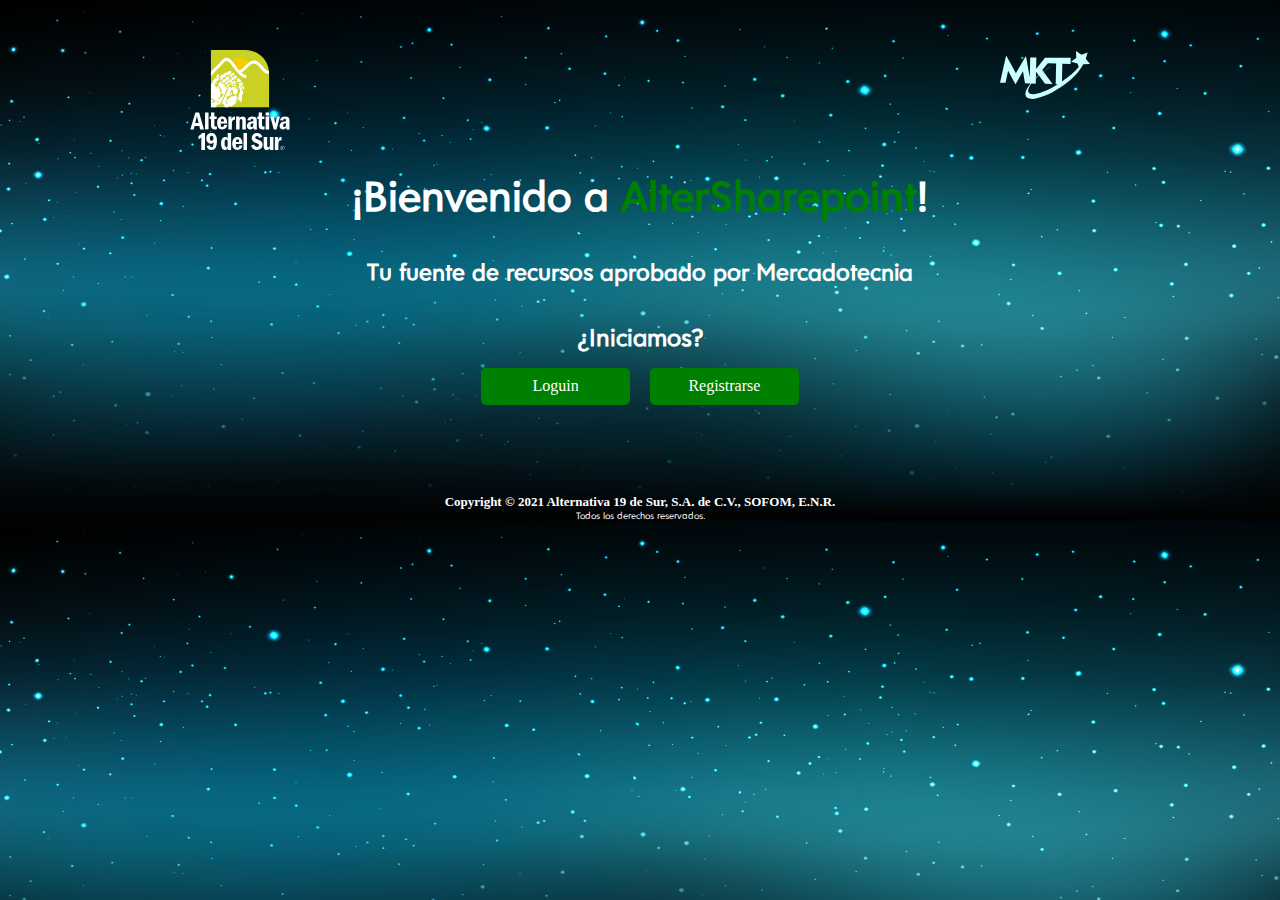
<file: public/index.html>
<!DOCTYPE html>
<html lang="es">
<head>
    <meta charset="UTF-8">
    <meta http-equiv="X-UA-Compatible" content="IE=edge">
    <meta name="viewport" content="width=device-width, initial-scale=1.0">
    <link rel="icon" href="/src/img/minilogo_MKT(SVG).svg">
    <title>AlterSharePoint | ADS 19</title>
    <link rel="stylesheet" href="/src/css/styles.css">
    <link rel="stylesheet" href="/src/css/fonts.css">
    <!-- <link rel="stylesheet" href="/src/css/normalize.css"> -->
</head>
<body class="bg--loguin">
    <div class="">
        <header class="header container-header">
            <img src="/src/img/logo_ads.svg" class="header-logo" alt="logo alternativa 19 del sur">
            <img src="/src/img/logo_mkt.svg" class="header-logo2" alt="logo area mercadotecnia">
        </header>
        <main class="main container">
            <div class="main-head">
                <h1>¡Bienvenido a <span>AlterSharepoint</span>!</h1>
                <h2>Tu fuente de recursos aprobado por Mercadotecnia</h2>
                <p class="main-head-green">¿Iniciamos?</p>
            </div>
            <div class="main-btn">
                <button class="btn-loguin"> <a href="#">Loguin</a></button>
                <button class="btn-loguin"><a href="portal.html">Registrarse</a></button>
            </div>
        </main>
        <footer class="footer container">
            <strong>Copyright &copy; 2021 <a href="#" target="_blank">Alternativa 19 de Sur, S.A. de C.V., SOFOM, E.N.R</a>.</strong>
	        <p> Todos los derechos reservados.</p>
        </footer>
    </div>
</body>
</html>
</file>
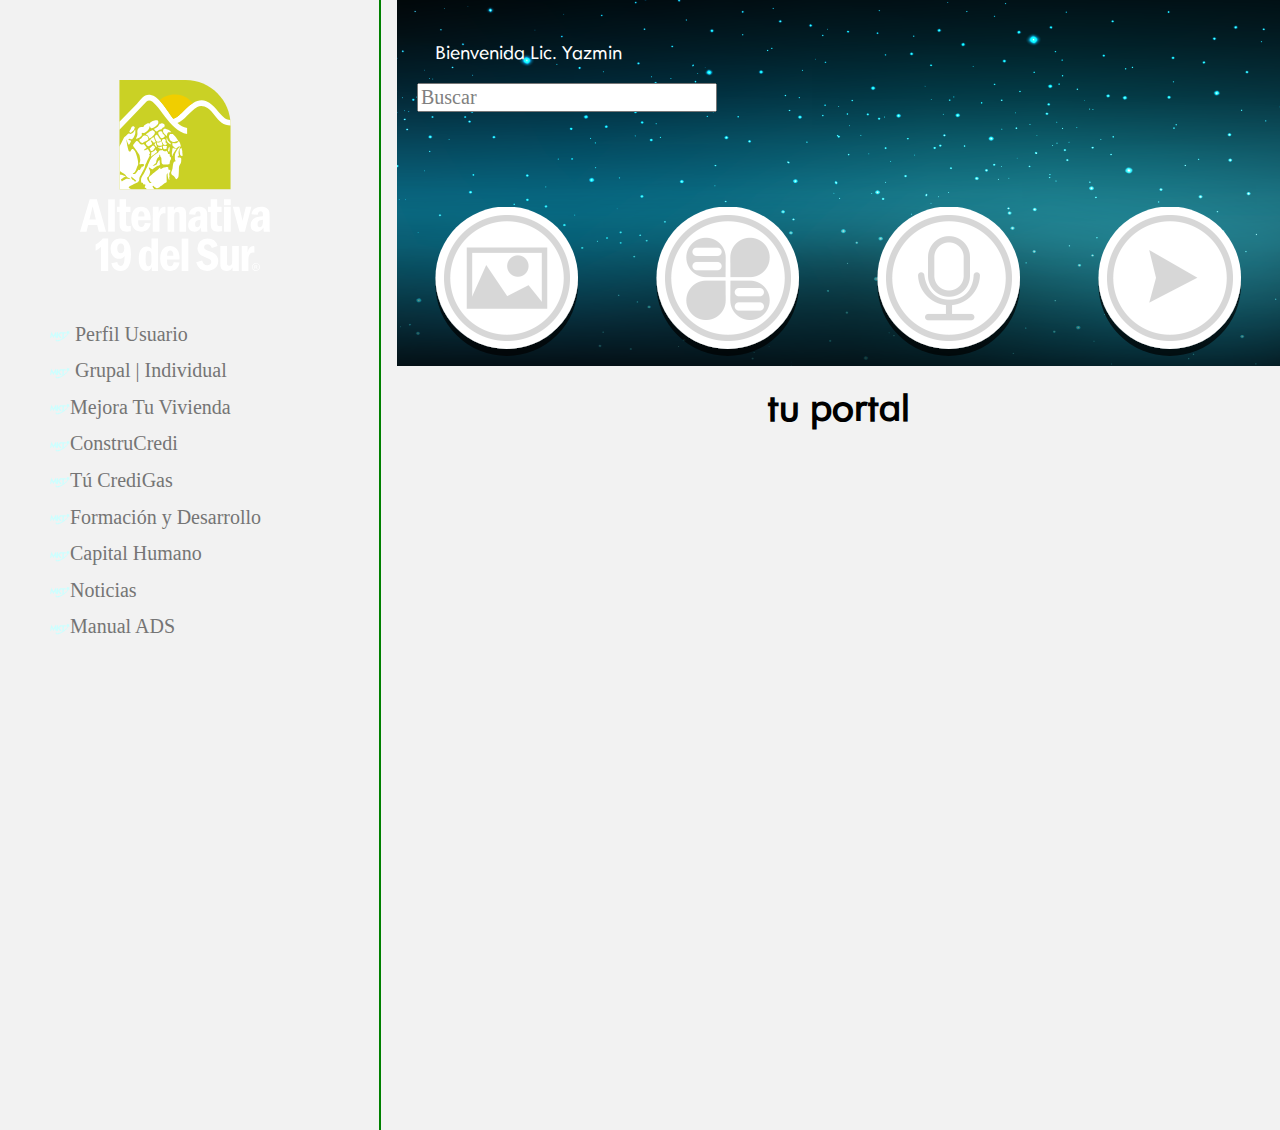
<file: public/portal.html>
<!DOCTYPE html>
<html lang="es">
<head>
    <meta charset="UTF-8">
    <meta http-equiv="X-UA-Compatible" content="IE=edge">
    <meta name="viewport" content="width=device-width, initial-scale=1.0">
    <link rel="icon" href="/src/img/minilogo_MKT(SVG).svg">
    <title>AlterSharePoint | ADS 19</title>
    <link rel="stylesheet" href="/src/css/styles.css">
    <link rel="stylesheet" href="/src/css/fonts.css">
    <!-- <link rel="stylesheet" href="/src/css/normalize.css"> -->
</head>
<body>
    <div class="container--grid">
        <header class="header--portal">
            <div class="header--portal_bg">
                <div class="header--portal_top">
                    <p>Bienvenida <span>Lic. Yazmin</span> </p>
                    <input type="search" value="Buscar">
                </div>
                <div class="header--portal_icons">
                    <div class="icons--flex">
                        <a href="" class="icon--image-1 icons-wh"></a>
                        <a href="" class="icon--image-2 icons-wh"></a>
                        <a href="" class="icon--image-3 icons-wh"></a>
                        <a href="" class="icon--image-4 icons-wh"></a>
                    </div>
                </div>
            </div>
        </header>
        <nav class="nav--main_portal">
            <div class="nav--logo">
                <img src="/src/img/logo_ads.svg" alt="Logo Alternativa 19 del Sur">
            </div>
            <nav class="nav--menu">
                <ul>
                    <li> <picture><img src="/src/img/logo_mkt.svg" width="20px" height="20px" alt=""></picture> <a href="perfil.html">Perfil Usuario</a></li>
                    <li> <img src="/src/img/logo_mkt.svg" width="20px" height="20px" alt=""> <a href="">Grupal | Individual</a></li>
                    <li><img src="/src/img/logo_mkt.svg" width="20px" height="20px" alt=""><a href="">Mejora Tu Vivienda</a></li>
                    <li><img src="/src/img/logo_mkt.svg" width="20px" height="20px" alt=""><a href="">ConstruCredi</a></li>
                    <li><img src="/src/img/logo_mkt.svg" width="20px" height="20px" alt=""><a href="">Tú CrediGas</a></li>
                    <li><img src="/src/img/logo_mkt.svg" width="20px" height="20px" alt=""><a href="">Formación y Desarrollo</a></li>
                    <li><img src="/src/img/logo_mkt.svg" width="20px" height="20px" alt=""><a href="">Capital Humano</a></li>
                    <li><img src="/src/img/logo_mkt.svg" width="20px" height="20px" alt=""><a href="">Noticias</a></li>
                    <li><img src="/src/img/logo_mkt.svg" width="20px" height="20px" alt=""><a href="">Manual ADS</a></li>
                </ul>
            </nav>
        </nav>
        <main class="main--portal">
            <h1>tu portal</h1>
        </main>
        <footer class="footer--portal">
            
        </footer>
    </div>
</body>
</html>
</file>
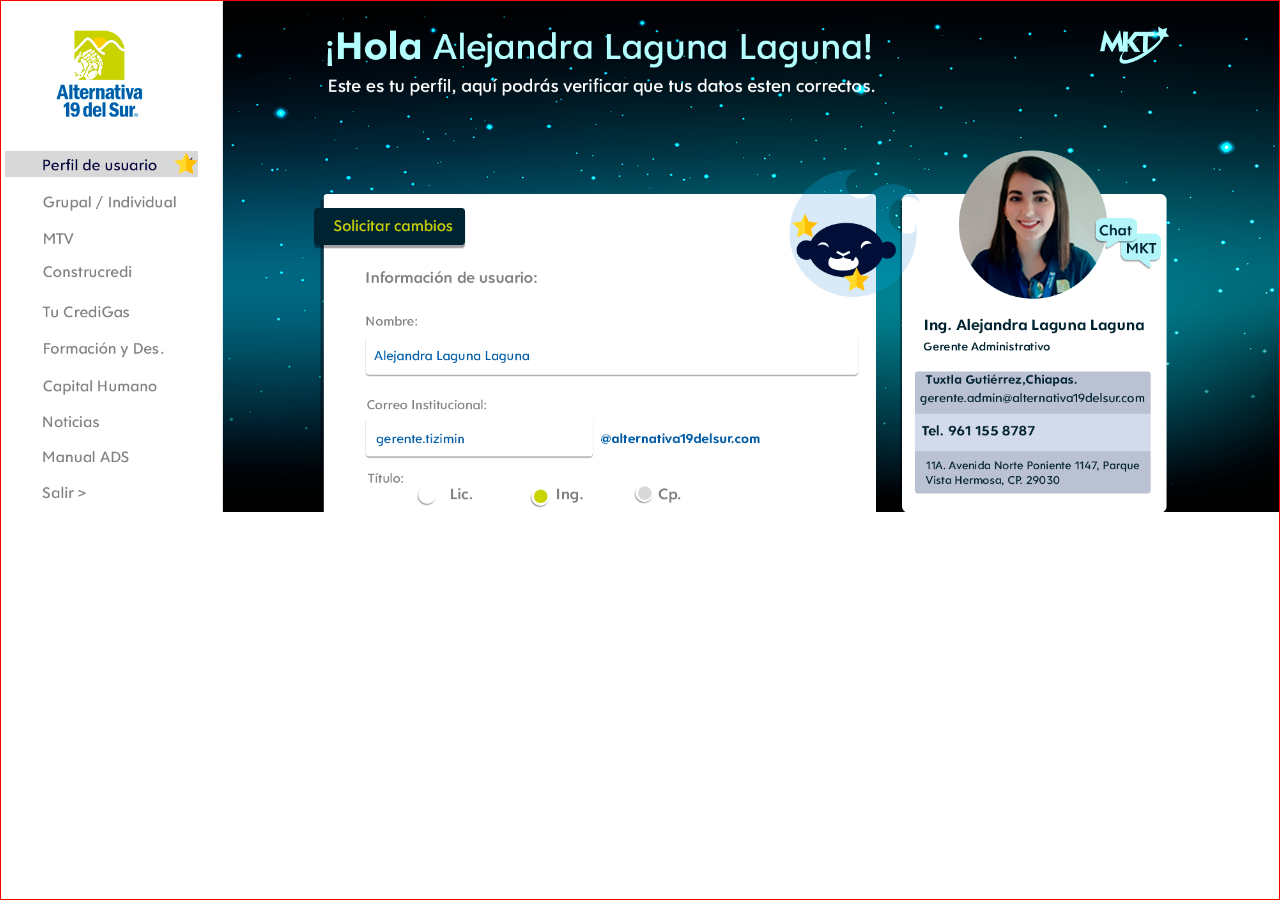
<file: public/test.html>
<!DOCTYPE html>
<html lang="en">
<head>
    <meta charset="UTF-8">
    <meta http-equiv="X-UA-Compatible" content="IE=edge">
    <meta name="viewport" content="width=device-width, initial-scale=1.0">
    <title>AlterSharePoint | ADS 19</title>
    <link rel="stylesheet" href="/src/css/styles.css">
    <link rel="stylesheet" href="/src/css/fonts.css">
</head>
<body>
    <div class="test">
        <!-- <img src="/src/img/Pruebaventana2.png" alt=""> -->
    </div>
    

</body>
</html>
</file>
<file: src/css/fonts.css>
@font-face {
    font-family: Clarika-regular;
    src: url(/src/fonts/The\ Refinery\ \ Clarika\ Geo\ Regular.otf);
}
@font-face {
    font-family: Clarika-bold;
    src: url(/src/fonts/The\ Refinery\ \ Clarika\ Grot\ Bold.otf);
}
@font-face {
    font-family: Clarika-extra;
    src: url(/src/fonts/The\ Refinery\ \ Clarika\ Grot\ ExtraBold.otf);
}
h1{
    font-family: 'Clarika-regular';
}
</file>
<file: src/css/styles.css>
@import url(normalize.css);
@import url(global.css);
@import url(variables.css);
@import url(/src/css/fonts.css);

body{
    cursor: url(/src/img/cursor.png),auto;
}
.bg--loguin{
    background-image: url(/src/img/bg_stars2000x800.png);
    background-position: center center;
    background-size: cover;
    background-repeat: repeat;
    max-height: 100vh;
    padding: 0rem;
}
.header{
    display: flex;
    height: 2rem;
    justify-content: space-between;
    margin-top: 5rem;
    /* border: 1px solid red; */
}
.header-logo{
    height: 10rem;
    width: 10rem;
}
@media (min-width: 16.25rem) and (max-width: 48rem) {
    .header-logo {
        height: 5rem;
        width: 5rem;
    }
  }
.header-logo2{
    height: 5rem;
    width: 9rem;
}
@media (min-width: 16.25rem) and (max-width: 48rem) {
    .header-logo2 {
        height: 3rem;
        width: 6rem;
    }
  }
.main{
    display: flex;
    flex-direction: column;
    justify-content: center;
    margin-top: 8rem;
    margin-bottom: 9rem;
    text-align: center;
    /* border: 1px solid red; */
}
.main-head{
    align-self: center;
    display: flex;
    flex-direction: column;
    margin-bottom: 0rem;
    text-align: center;
    /* border: 1px solid green; */
}
.main-head h1, h2,p{
    color: white;
    margin: 1.8rem;
}
.main-head h1{
    font-size: 4.5rem!important;
}
.main-head h2{
    font-size: 2.5rem!important;
}
.main-head span{
    color: green;
}
.main-head p{
    color: white;
    font-size: 2.6rem;
}
.main-head-green{
    font-weight: bold;
}
.main-btn{
    display: flex;
    gap: 2rem;
    justify-content: center;
}
@media (min-width: 16.25rem) and (max-width: 48rem) {
    .main-btn {
        align-items: center;
        flex-direction: column;
    }
  }
.btn-loguin{
    background-color: green;
    border-radius: 5px;
    border: none;
    box-shadow: inset 0 0 0 0 #f9e506;
    color: white;
    font-size: 1.6rem;
    /* padding: 15px 32px; */
    text-align: center;
    text-decoration: none;
    transition: ease-out 0.3s;
    width: 14.875rem;
    height: 3.65rem;
}
@media (min-width: 16.25rem) and (max-width: 48rem) {
    .btn-loguin {
      width: 18.87rem;
    }
  }
.btn-loguin:hover{
    box-shadow: inset 14.875rem 0 0 0 #f9e506;
    cursor: pointer;
    
}
@media (min-width: 16.25rem) and (max-width: 48rem) {
    .btn-loguin:hover {
        box-shadow: inset 18.87rem 0 0 0 #f9e506;
        width: 18.87rem;
    }
  }
  .btn-loguin a{
    color: white;
    text-decoration: none;
  }
  .btn-loguin a:hover{
    color: black;
  }
.footer{
    margin: 0 auto;
    /* border: 1px solid red; */
    text-align: center;
}
.footer strong{
    color: white;
    font-size: 1.3rem;
}
.footer strong a{
    color: white;
    text-decoration: none;
}
.footer p{
    margin: 0;
    color: white;
}

/* PORTAL */
.container--grid{
    background-color: var(--color-5);
    display: grid;
    grid-template-columns: 182.5px 182.5px auto auto auto;
    grid-template-rows: 100px 250px 400px 100px 100px 100px;
    grid-template-areas: 
        "nav nav header header header"
        "nav nav header header header"
        "nav nav main main main"
        "nav nav main main main"
        "nav nav main main main"
        "nav nav footer footer footer";
        gap: 1.6rem;
}
.header--portal{
    grid-area: header;
    background-image: url(/src/img/BG_stars800x400.png);
    /* background-color: #116f81; */
    background-size: cover;
    background-repeat: no-repeat;
    background-position: center center;
    width: 100%;
    height: 100%;
   
}
.header--portal_top{
    display: flex;
    flex-direction: column;
    line-height: 1.33;
    align-items: flex-start;
    flex-wrap: nowrap;
    margin: 0;
    padding: 2rem 0px 0px 2rem;
    width: 95%;
    font-size: 1rem     ;
}
.header--portal_top h4{
    margin: 0;
    padding: 0;
    color: white;
}
.header--portal_top h4 span{
    color: green;
}
.header--portal_top p{
    font-size: 2rem!important;
}
.header--portal_top p{
    font-size: 1.3rem;
}
.header--portal_top input{
    font-size: 2rem;
    color: gray;
    width: 300px;
}
.icons--flex{
    margin-top: 9.5rem;
    display: flex;
    justify-content: space-around;
}
.icon--image-1{
    background-image: url(/src/img/icons/Imagenes1.svg);
}
.icon--image-1:hover{
    background-image: url(/src/img/icons/Imagenes2.svg);
}
.icon--image-2{
    background-image: url(/src/img/icons/Infográfico1.svg);
}
.icon--image-2:hover{
    background-image: url(/src/img/icons/Infográfico2.svg);
}
.icon--image-3{
    background-image: url(/src/img/icons/Spots1.svg);
}
.icon--image-3:hover{
    background-image: url(/src/img/icons/Spots2.svg);
}
.icon--image-4{
    background-image: url(/src/img/icons/Video1.svg);
}
.icon--image-4:hover{
    background-image: url(/src/img/icons/Video2.svg);
}
.nav--main_portal{
    grid-area: nav;
    border-right: 2px solid green;
    /* background-color: rgb(9, 27, 82); */
}
.nav--logo{
    display: flex;
    justify-content: center;
    width: 50%;
    padding-top: 8rem;
    margin-left: 8rem;
}
.nav--menu{
    display: flex;
    flex-direction: column;
    justify-content: stretch;
    margin-top: 3rem;
    padding: 0;
    line-height: 1.33;
}
.nav--menu ul li{
    font-size: 2rem;
    margin: 1rem;
    list-style: none;
}
.nav--menu ul li a{
    text-decoration: none;
    color: var(--color-3);
}
.main--portal{
    grid-area: main;
    /* background-color: salmon; */
}
.footer--portal{
    grid-area: footer;
    /* background-color: sienna; */
}
/* -----  FORMULARIO ------- */
.formulario--container{
    border-radius: 2rem;
}
.formulario--container h3{
    color: var(--color-3);
    display: flex;
    margin: 0;
    padding: 1rem;
}
.formulario{
    color: var(--color-3);
    display:flex;
    /* border: 1px solid green; */
    gap: 2rem;
    justify-content: space-around;
    margin-top: -3rem;
}
/* .formulario--top{
    border: 2px solid red;
} */
.formulario--top_img{
    display: flex;
    justify-content: space-between;
    padding: 2rem 1rem 1rem 1rem;
    /* margin-top: -85px; */
}
.formulario--top button{
    border: none;
    border-radius: 1rem;
    background-color: #127183;
    text-decoration: none;
    font-size: 1rem;
    cursor: pointer;
}
.btn--blanco{
    color: var(--color-4);
}
.btn--azul{
    color: cornflowerblue;
}
.formulario--top form{
    height: 400px;
    /* margin-top: -75px; */
    margin-left: 15px;
    background-color: var(--color-4);
    width: 600px;
}
.formulario-form{
    display: flex;
    flex-direction: column;
    justify-content: center;
    font-size: 2rem;
    padding: 0px 3rem;
}
.formulario-form label{
    color: blue;
}
.formulario-form input{
    width: 90%;
    padding: 12px 20px;
    margin: 8px 0;
    display: inline-block;
    border: 1px solid #ccc;
    border-radius: 4px;
    box-sizing: border-box;
}
.formulario-form_checkboxes{
    align-items: center;
    display: flex;
    justify-content: center;
    width: 40%;
    margin-left: 12rem;
    
}
.btn--perfil{
    padding: 1rem;
    width: 12rem;
}
.formulario--image{
    border: 1px solid yellow;
    border-radius: 50%;
    display: flex;
    background-color: var(--color-4);
    border-radius: 1rem;
    flex-direction: column;
    font-size: 1.8rem;
    justify-content: center;
    align-items: center;
    margin: 1rem;
    width: 70%;
}
.formulario--image p{
    color: var(--color-3);
}
.formulario--image-img{
    display: flex;
    flex-direction: column;
    border: 1px solid red;
}
/* .formulario--image_span{
    padding: 10px 32px;
    background-color: green;
    padding: -10px;
} */
.test{
    background-image: url(/src/img/Pruebaventana2.png);
    background-size: contain;
    background-repeat: no-repeat;
    /* height: 550px; */
    border: 1px solid red;
    height: 100vh;
    width: 100%;
}
</file>
